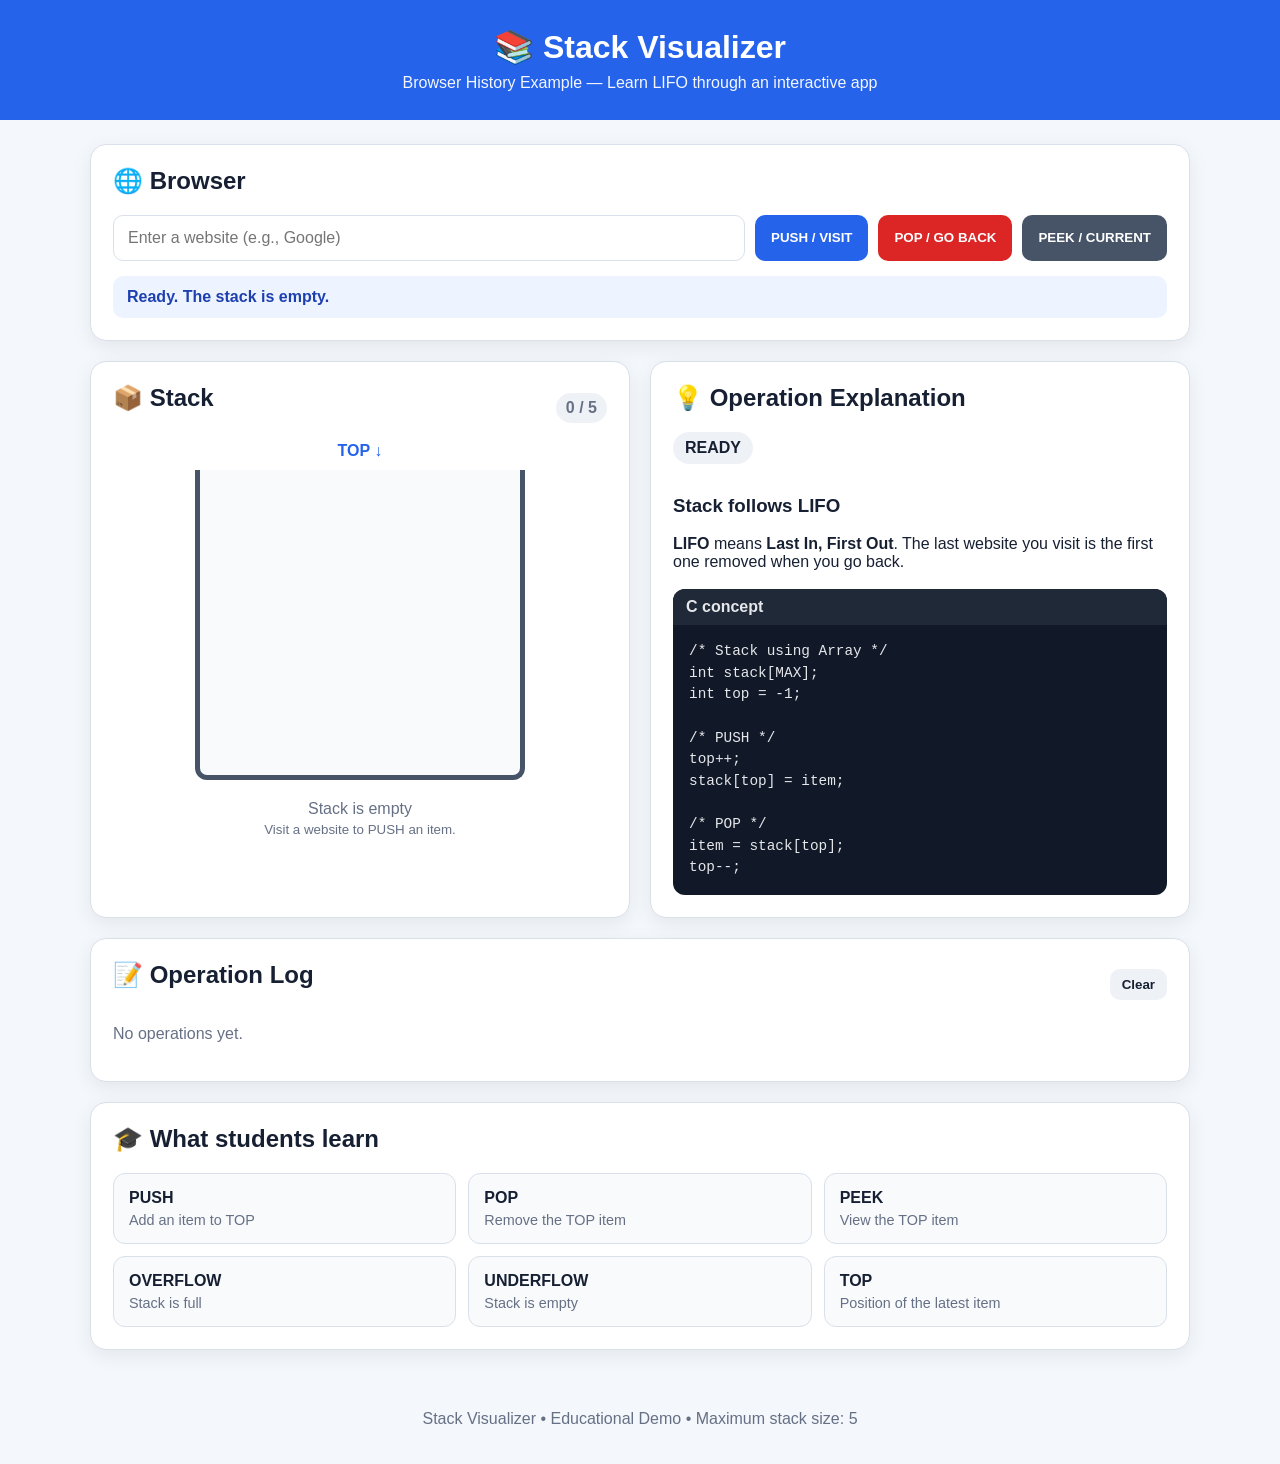
<file: index.html>
<!DOCTYPE html>
<html lang="en">
<head>
  <meta charset="UTF-8">
  <meta name="viewport" content="width=device-width, initial-scale=1.0">
  <title>Stack Visualizer - Browser History</title>
  <link rel="stylesheet" href="style.css">
</head>
<body>
  <header>
    <h1>📚 Stack Visualizer</h1>
    <p>Browser History Example — Learn LIFO through an interactive app</p>
  </header>

  <main class="container">
    <section class="card controls-card">
      <h2>🌐 Browser</h2>
      <div class="input-row">
        <input id="website" type="text" placeholder="Enter a website (e.g., Google)" maxlength="30">
        <button id="pushBtn" class="primary">PUSH / VISIT</button>
        <button id="popBtn" class="danger">POP / GO BACK</button>
        <button id="peekBtn" class="secondary">PEEK / CURRENT</button>
      </div>
      <div class="status" id="status">Ready. The stack is empty.</div>
    </section>

    <section class="grid">
      <div class="card stack-card">
        <div class="section-title">
          <h2>📦 Stack</h2>
          <span class="counter" id="counter">0 / 5</span>
        </div>
        <div class="top-label">TOP ↓</div>
        <div id="stack" class="stack"></div>
        <div class="empty-message" id="emptyMessage">
          Stack is empty<br>
          <small>Visit a website to PUSH an item.</small>
        </div>
      </div>

      <div class="card explanation-card">
        <h2>💡 Operation Explanation</h2>
        <div id="operationBadge" class="badge">READY</div>
        <h3 id="operationTitle">Stack follows LIFO</h3>
        <p id="operationText">
          <strong>LIFO</strong> means <strong>Last In, First Out</strong>.
          The last website you visit is the first one removed when you go back.
        </p>

        <div class="code-box">
          <div class="code-title">C concept</div>
          <pre id="cCode">/* Stack using Array */
int stack[MAX];
int top = -1;

/* PUSH */
top++;
stack[top] = item;

/* POP */
item = stack[top];
top--;</pre>
        </div>
      </div>
    </section>

    <section class="card history-card">
      <div class="section-title">
        <h2>📝 Operation Log</h2>
        <button id="clearBtn" class="small-btn">Clear</button>
      </div>
      <ul id="log"></ul>
      <p id="noLog" class="muted">No operations yet.</p>
    </section>

    <section class="card learning-card">
      <h2>🎓 What students learn</h2>
      <div class="concepts">
        <div><strong>PUSH</strong><span>Add an item to TOP</span></div>
        <div><strong>POP</strong><span>Remove the TOP item</span></div>
        <div><strong>PEEK</strong><span>View the TOP item</span></div>
        <div><strong>OVERFLOW</strong><span>Stack is full</span></div>
        <div><strong>UNDERFLOW</strong><span>Stack is empty</span></div>
        <div><strong>TOP</strong><span>Position of the latest item</span></div>
      </div>
    </section>
  </main>

  <footer>
    <p>Stack Visualizer • Educational Demo • Maximum stack size: 5</p>
  </footer>

  <script src="script.js"></script>
</body>
</html>
</file>
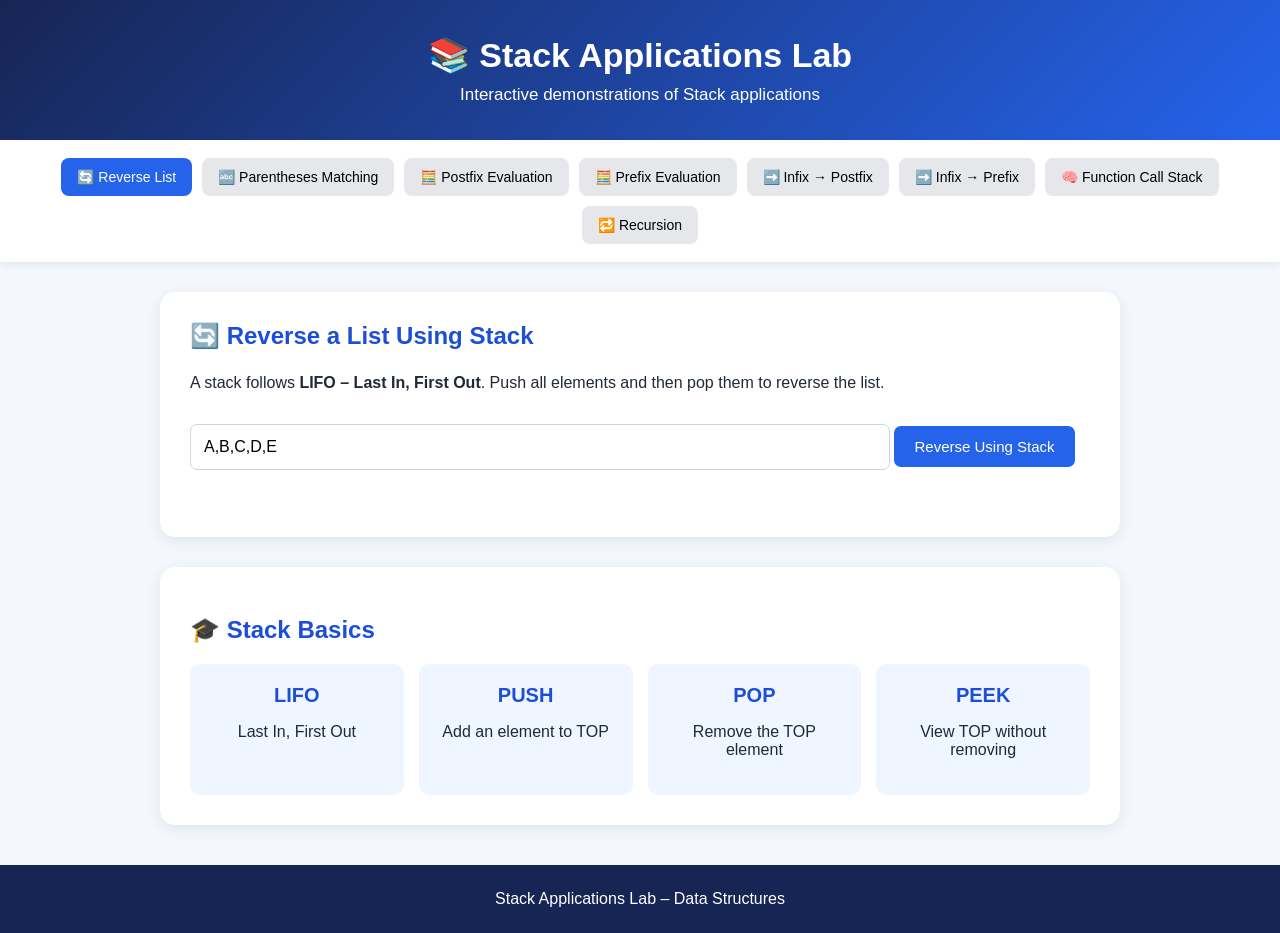
<file: stack-applications/index.html>
<!DOCTYPE html>
<html lang="en">
<head>
  <meta charset="UTF-8">
  <meta name="viewport" content="width=device-width, initial-scale=1.0">
  <title>Stack Applications Lab</title>
  <link rel="stylesheet" href="style.css">
</head>

<body>

<header>
  <h1>📚 Stack Applications Lab</h1>
  <p>Interactive demonstrations of Stack applications</p>
</header>

<nav id="tabs">

  <button data-app="reverse">
    🔄 Reverse List
  </button>

  <button data-app="brackets">
    🔤 Parentheses Matching
  </button>

  <button data-app="postfix">
    🧮 Postfix Evaluation
  </button>

  <button data-app="prefix">
    🧮 Prefix Evaluation
  </button>

  <button data-app="infixPostfix">
    ➡️ Infix → Postfix
  </button>

  <button data-app="infixPrefix">
    ➡️ Infix → Prefix
  </button>

  <button data-app="memory">
    🧠 Function Call Stack
  </button>

  <button data-app="recursion">
    🔁 Recursion
  </button>

</nav>

<main>

<!-- REVERSE LIST -->

<section id="reverse" class="app">

  <h2>🔄 Reverse a List Using Stack</h2>

  <p>
    A stack follows <b>LIFO – Last In, First Out</b>.
    Push all elements and then pop them to reverse the list.
  </p>

  <input
    id="reverseInput"
    value="A,B,C,D,E"
  >

  <button onclick="reverseList()">
    Reverse Using Stack
  </button>

  <div id="reverseOutput"></div>

</section>


<!-- PARENTHESES -->

<section id="brackets" class="app">

  <h2>🔤 Parentheses / Bracket Matching</h2>

  <p>
    A stack can be used to check whether brackets are properly matched.
  </p>

  <input
    id="bracketInput"
    value="(A+B)*[C-{D+E}]"
  >

  <button onclick="checkBrackets()">
    Check Expression
  </button>

  <div id="bracketOutput"></div>

</section>


<!-- POSTFIX -->

<section id="postfix" class="app">

  <h2>🧮 Postfix Expression Evaluation</h2>

  <p>
    Example:
    <code>5 6 2 + * 12 4 / -</code>
  </p>

  <input
    id="postfixInput"
    value="5 6 2 + * 12 4 / -"
  >

  <button onclick="evaluatePostfix()">
    Evaluate
  </button>

  <div id="postfixOutput"></div>

</section>


<!-- PREFIX -->

<section id="prefix" class="app">

  <h2>🧮 Prefix Expression Evaluation</h2>

  <p>
    Example:
    <code>- * 5 + 6 2 / 12 4</code>
  </p>

  <input
    id="prefixInput"
    value="- * 5 + 6 2 / 12 4"
  >

  <button onclick="evaluatePrefix()">
    Evaluate
  </button>

  <div id="prefixOutput"></div>

</section>


<!-- INFIX POSTFIX -->

<section id="infixPostfix" class="app">

  <h2>➡️ Infix to Postfix Conversion</h2>

  <p>
    Example:
    <code>A+B*(C-D)</code>
  </p>

  <input
    id="infixPostfixInput"
    value="A+B*(C-D)"
  >

  <button onclick="convertInfixPostfix()">
    Convert
  </button>

  <div id="infixPostfixOutput"></div>

</section>


<!-- INFIX PREFIX -->

<section id="infixPrefix" class="app">

  <h2>➡️ Infix to Prefix Conversion</h2>

  <p>
    Example:
    <code>A+B*(C-D)</code>
  </p>

  <input
    id="infixPrefixInput"
    value="A+B*(C-D)"
  >

  <button onclick="convertInfixPrefix()">
    Convert
  </button>

  <div id="infixPrefixOutput"></div>

</section>


<!-- MEMORY -->

<section id="memory" class="app">

  <h2>🧠 Systematic Memory Management</h2>

  <p>
    Function calls are stored in the system call stack.
    Each function call creates a stack frame.
  </p>

  <button onclick="memoryDemo()">
    Run Function Call Demo
  </button>

  <div id="memoryOutput"></div>

</section>


<!-- RECURSION -->

<section id="recursion" class="app">

  <h2>🔁 Recursion Using Stack</h2>

  <p>
    Recursive function calls are stored in the call stack.
  </p>

  <input
    id="factorialInput"
    type="number"
    min="1"
    max="8"
    value="5"
  >

  <button onclick="runFactorial()">
    Show Call Stack
  </button>

  <div id="recursionOutput"></div>

</section>


<!-- CONCEPT BOX -->

<section class="concept">

  <h2>🎓 Stack Basics</h2>

  <div class="conceptGrid">

    <div>
      <b>LIFO</b>
      <p>Last In, First Out</p>
    </div>

    <div>
      <b>PUSH</b>
      <p>Add an element to TOP</p>
    </div>

    <div>
      <b>POP</b>
      <p>Remove the TOP element</p>
    </div>

    <div>
      <b>PEEK</b>
      <p>View TOP without removing</p>
    </div>

  </div>

</section>

</main>

<footer>
  Stack Applications Lab – Data Structures
</footer>

<script src="script.js"></script>

</body>
</html>
</file>
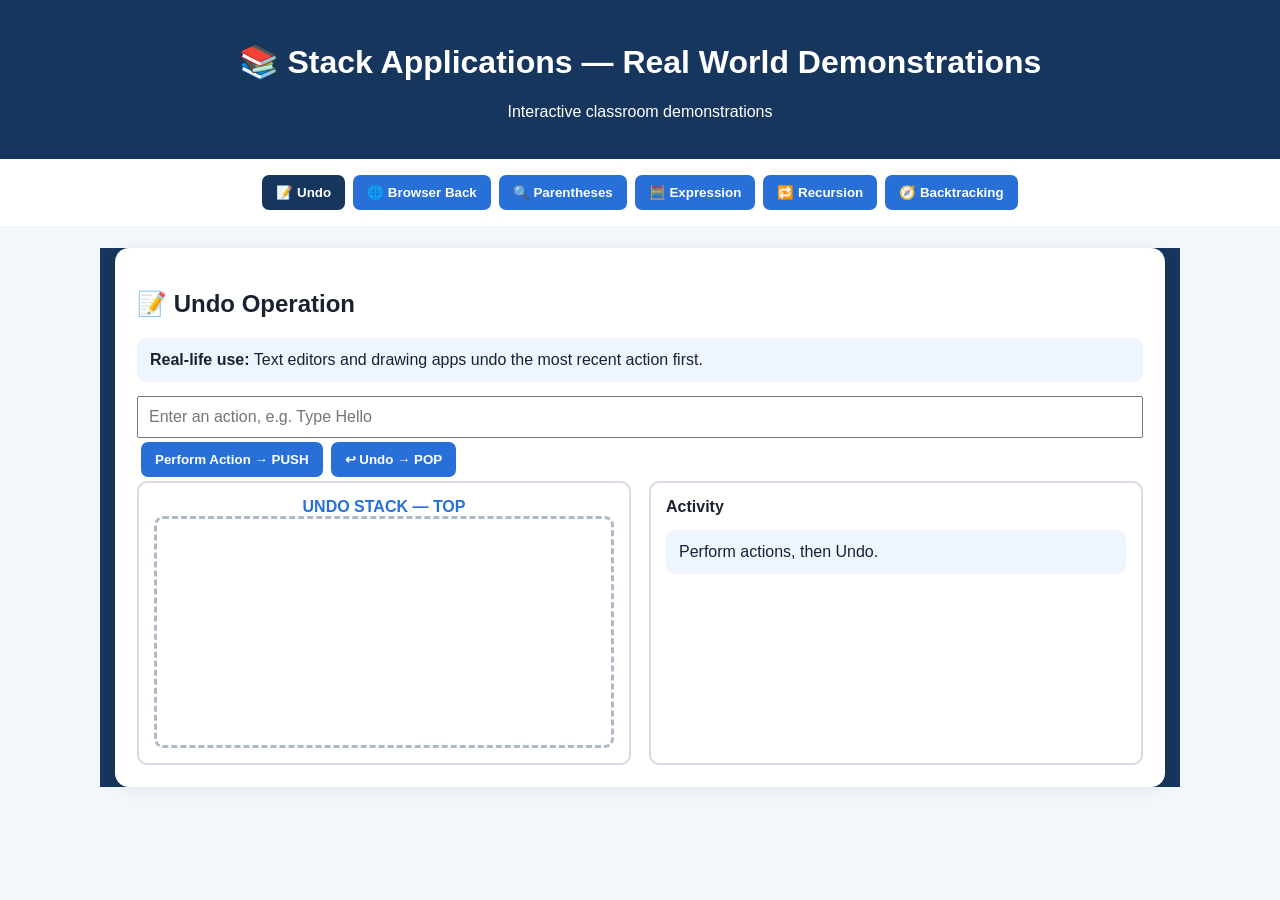
<file: stack-demo/index.html>
<!doctype html><html><head><meta charset="utf-8"><meta name="viewport" content="width=device-width,initial-scale=1"><title>Stack Applications Real World Demo</title>
<style>
body{font-family:Arial;margin:0;background:#f3f6fa;color:#182230}header{background:#17365d;color:white;text-align:center;padding:22px}nav{padding:12px;background:white;text-align:center;position:sticky;top:0}button{padding:10px 14px;margin:4px;border:0;border-radius:7px;background:#2870d8;color:white;font-weight:bold;cursor:pointer}.active{background:#17365d}.page{display:none;max-width:1050px;margin:22px auto;padding:0 15px}.page.active{display:block}.card{background:white;padding:22px;border-radius:14px;box-shadow:0 3px 15px #0001}.explain,.log,.out{padding:13px;border-radius:9px;background:#eef5ff;margin:14px 0}.demo{display:grid;grid-template-columns:1fr 1fr;gap:18px}.panel{border:2px solid #d5dce6;border-radius:10px;padding:15px}.stack{height:210px;border:3px dashed #aeb9c8;border-radius:9px;padding:8px;display:flex;flex-direction:column;justify-content:flex-end;gap:6px}.block{padding:10px;background:#dceaff;border:2px solid #2870d8;border-radius:7px;text-align:center;font-weight:bold}input,textarea{width:100%;padding:10px;font-size:16px;box-sizing:border-box}textarea{height:140px}.error{background:#fff0f0}.top{text-align:center;font-weight:bold;color:#2870d8}@media(max-width:700px){.demo{grid-template-columns:1fr}}
</style></head><body>
<header><h1>📚 Stack Applications — Real World Demonstrations</h1><p>Interactive classroom demonstrations</p></header>
<nav>
<button class="active" onclick="show('undo',this)">📝 Undo</button><button onclick="show('browser',this)">🌐 Browser Back</button><button onclick="show('brackets',this)">🔍 Parentheses</button><button onclick="show('expr',this)">🧮 Expression</button><button onclick="show('rec',this)">🔁 Recursion</button><button onclick="show('back',this)">🧭 Backtracking</button>
</nav>
<section id="undo" class="page active"><div class="card"><h2>📝 Undo Operation</h2><div class="explain"><b>Real-life use:</b> Text editors and drawing apps undo the most recent action first.</div><input id="ai" placeholder="Enter an action, e.g. Type Hello"><br><button onclick="pushUndo()">Perform Action → PUSH</button><button onclick="popUndo()">↩ Undo → POP</button><div class="demo"><div class="panel"><div class="top">UNDO STACK — TOP</div><div id="us" class="stack"></div></div><div class="panel"><b>Activity</b><div id="ul" class="log">Perform actions, then Undo.</div></div></div></div></section>
<section id="browser" class="page"><div class="card"><h2>🌐 Browser Back Button</h2><div class="explain"><b>Real-life use:</b> Browser history can be explained with a stack model: the latest page is handled first when going Back.</div><button onclick="visit('Google')">Google</button><button onclick="visit('YouTube')">YouTube</button><button onclick="visit('Wikipedia')">Wikipedia</button><button onclick="visit('Amazon')">Amazon</button><button onclick="back()">← Back</button><div class="demo"><div class="panel"><div class="top">HISTORY — TOP</div><div id="bs" class="stack"></div></div><div class="panel"><h3 id="current">Home</h3><div id="bl" class="log">Visit a page, then press Back.</div></div></div></div></section>
<section id="brackets" class="page"><div class="card"><h2>🔍 Parenthesis Matching — Code Editor</h2><div class="explain">Programming editors/compilers check <b>() {} []</b> for matching pairs.</div><textarea id="code">if (a > b) {
    printf("A is greater");
}</textarea><br><button onclick="check()">▶ Check Code</button><div id="co" class="out">Click Check Code.</div><div class="demo"><div class="panel"><div class="top">BRACKET STACK — TOP</div><div id="cs" class="stack"></div></div><div id="cl" class="log">Opening brackets are remembered until matching closing brackets appear.</div></div></div></section>
<section id="expr" class="page"><div class="card"><h2>🧮 Expression Evaluation</h2><div class="explain">Calculators and expression-processing systems must handle precedence and parentheses.</div><input id="ei" value="10 + 5 * 2"><br><button onclick="calc()">▶ Calculate</button><div id="eo" class="out">Try 10 + 5 * 2, then (10 + 5) * 2.</div><div class="demo"><div class="panel"><div class="top">CONCEPTUAL STACK</div><div id="es" class="stack"></div></div><div id="el" class="log">Stacks can hold operators/operands during expression processing.</div></div></div></section>
<section id="rec" class="page"><div class="card"><h2>🔁 Recursion — Folder Search</h2><div class="explain">A program can enter folders and subfolders recursively and remember unfinished searches using the call stack.</div><button onclick="folders()">▶ Start Folder Search</button><div class="demo"><div class="panel"><div class="top">CALL STACK — TOP</div><div id="fs" class="stack"></div></div><div id="fl" class="log">Click Start.</div></div></div></section>
<section id="back" class="page"><div class="card"><h2>🧭 Backtracking — Sudoku</h2><div class="explain">A Sudoku solver can make a choice, find a conflict, undo the latest choice, and try another.</div><button onclick="sudoku()">▶ Start Sudoku Demo</button><div class="demo"><div class="panel"><div class="top">DECISION STACK — TOP</div><div id="ss" class="stack"></div></div><div id="sl" class="log">Click Start.</div></div></div></section>
<script>
function show(id,b){document.querySelectorAll('.page').forEach(x=>x.classList.remove('active'));document.getElementById(id).classList.add('active');document.querySelectorAll('nav button').forEach(x=>x.classList.remove('active'));b.classList.add('active')}
function draw(id,a){let e=document.getElementById(id);e.innerHTML='';for(let i=a.length-1;i>=0;i--){let d=document.createElement('div');d.className='block';d.textContent=a[i];e.appendChild(d)}}
let u=[];function pushUndo(){let v=ai.value.trim();if(!v)return;u.push(v);ai.value='';draw('us',u);ul.innerHTML='Performed <b>'+v+'</b> → PUSH'}function popUndo(){if(!u.length){ul.textContent='Nothing to undo.';return}let v=u.pop();draw('us',u);ul.innerHTML='Undo <b>'+v+'</b> → POP'}
let h=[];function visit(p){h.push(p);draw('bs',h);current.textContent=p;bl.innerHTML='Visited <b>'+p+'</b> → PUSH'}function back(){if(!h.length){bl.textContent='Already at Home.';return}let p=h.pop();draw('bs',h);current.textContent=h.length?h[h.length-1]:'Home';bl.innerHTML='Back from <b>'+p+'</b> → POP'}
function check(){let s=code.value,st=[],l=[],pair={')':'(',']':'[','}':'{'},op='([{',cl=')]}';draw('cs',[]);for(let c of s){if(op.includes(c)){st.push(c);l.push(c+' → PUSH');draw('cs',st)}else if(cl.includes(c)){if(!st.length||st[st.length-1]!==pair[c]){co.className='out error';co.innerHTML='<b>Syntax error ❌</b>';clog(l);return}st.pop();l.push(c+' → POP');draw('cs',st)}}co.className='out'+(st.length?' error':'');co.innerHTML=st.length?'<b>Missing closing bracket ❌</b>':'<b>Brackets balanced ✅</b>';clog(l)}function clog(a){cl.innerHTML=a.join('<br>')}
function calc(){let x=ei.value;if(!/^[0-9+\-*/().\s]+$/.test(x)){eo.textContent='Invalid expression';return}try{let r=Function('"use strict";return ('+x+')')();eo.innerHTML='<b>Answer = '+r+'</b>';draw('es',(x.match(/[+\-*/()]/g)||['Result '+r]));el.innerHTML='Expression processed: <b>'+x+'</b><br>Final result: <b>'+r+'</b>'}catch(e){eo.textContent='Invalid expression'}}
function folders(){let ev=[['College','PUSH'],['BCA','PUSH'],['Semester 3','PUSH'],['Data Structures.pdf','FILE'],['Semester 3','POP'],['BCA','POP'],['BSc CS','PUSH'],['Programming.pdf','FILE'],['BSc CS','POP'],['College','POP']],st=[],l=[],i=0;clearInterval(window.ft);ft=setInterval(()=>{if(i>=ev.length)return clearInterval(ft);let [n,t]=ev[i++];if(t==='PUSH'){st.push(n);l.push('Enter '+n+' → PUSH')}else if(t==='POP'){st.pop();l.push('Finish '+n+' → POP')}else l.push('📄 Found '+n);draw('fs',st);fl.innerHTML=l.join('<br>')},700)}
function sudoku(){let ev=[['Cell A = 5','PUSH'],['Cell B = 7','PUSH'],['Cell C = 3','PUSH'],['❌ Conflict: 3','X'],['Undo Cell C = 3','POP'],['Cell C = 8','PUSH'],['❌ Conflict: 8','X'],['Undo Cell C = 8','POP'],['Cell C = 4','PUSH'],['✅ Valid path','X']],st=[],l=[],i=0;clearInterval(window.st);stt=setInterval(()=>{if(i>=ev.length)return clearInterval(stt);let[n,t]=ev[i++];if(t==='PUSH'){st.push(n);l.push(n+' → PUSH')}else if(t==='POP'){st.pop();l.push(n+' → POP / BACKTRACK')}else l.push(n);draw('ss',st);sl.innerHTML=l.join('<br>')},800)}
</script></body></html>
</file>
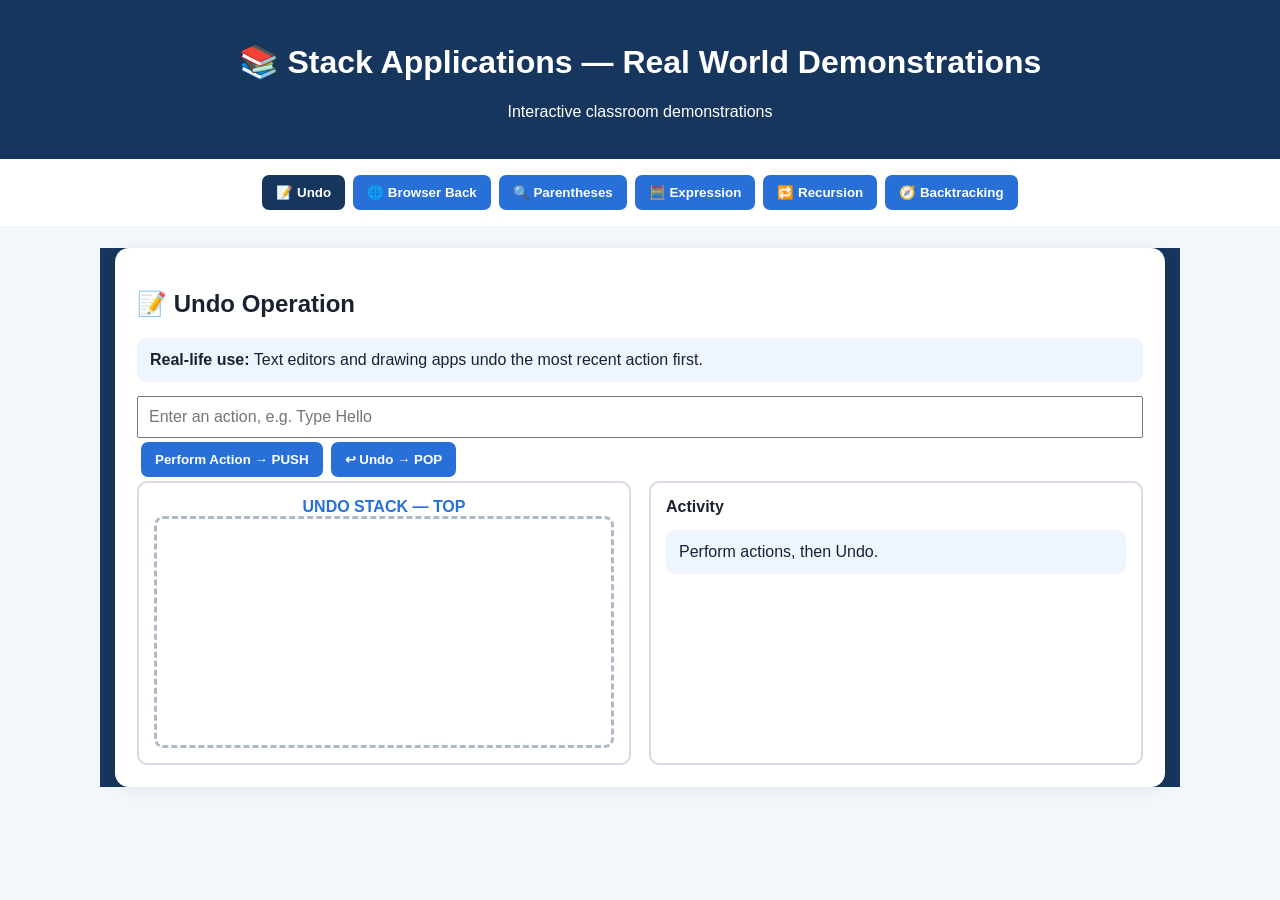
<file: Stack_Applications_Real_World_Demo_NEW.html>
<!doctype html><html><head><meta charset="utf-8"><meta name="viewport" content="width=device-width,initial-scale=1"><title>Stack Applications Real World Demo</title>
<style>
body{font-family:Arial;margin:0;background:#f3f6fa;color:#182230}header{background:#17365d;color:white;text-align:center;padding:22px}nav{padding:12px;background:white;text-align:center;position:sticky;top:0}button{padding:10px 14px;margin:4px;border:0;border-radius:7px;background:#2870d8;color:white;font-weight:bold;cursor:pointer}.active{background:#17365d}.page{display:none;max-width:1050px;margin:22px auto;padding:0 15px}.page.active{display:block}.card{background:white;padding:22px;border-radius:14px;box-shadow:0 3px 15px #0001}.explain,.log,.out{padding:13px;border-radius:9px;background:#eef5ff;margin:14px 0}.demo{display:grid;grid-template-columns:1fr 1fr;gap:18px}.panel{border:2px solid #d5dce6;border-radius:10px;padding:15px}.stack{height:210px;border:3px dashed #aeb9c8;border-radius:9px;padding:8px;display:flex;flex-direction:column;justify-content:flex-end;gap:6px}.block{padding:10px;background:#dceaff;border:2px solid #2870d8;border-radius:7px;text-align:center;font-weight:bold}input,textarea{width:100%;padding:10px;font-size:16px;box-sizing:border-box}textarea{height:140px}.error{background:#fff0f0}.top{text-align:center;font-weight:bold;color:#2870d8}@media(max-width:700px){.demo{grid-template-columns:1fr}}
</style></head><body>
<header><h1>📚 Stack Applications — Real World Demonstrations</h1><p>Interactive classroom demonstrations</p></header>
<nav>
<button class="active" onclick="show('undo',this)">📝 Undo</button><button onclick="show('browser',this)">🌐 Browser Back</button><button onclick="show('brackets',this)">🔍 Parentheses</button><button onclick="show('expr',this)">🧮 Expression</button><button onclick="show('rec',this)">🔁 Recursion</button><button onclick="show('back',this)">🧭 Backtracking</button>
</nav>
<section id="undo" class="page active"><div class="card"><h2>📝 Undo Operation</h2><div class="explain"><b>Real-life use:</b> Text editors and drawing apps undo the most recent action first.</div><input id="ai" placeholder="Enter an action, e.g. Type Hello"><br><button onclick="pushUndo()">Perform Action → PUSH</button><button onclick="popUndo()">↩ Undo → POP</button><div class="demo"><div class="panel"><div class="top">UNDO STACK — TOP</div><div id="us" class="stack"></div></div><div class="panel"><b>Activity</b><div id="ul" class="log">Perform actions, then Undo.</div></div></div></div></section>
<section id="browser" class="page"><div class="card"><h2>🌐 Browser Back Button</h2><div class="explain"><b>Real-life use:</b> Browser history can be explained with a stack model: the latest page is handled first when going Back.</div><button onclick="visit('Google')">Google</button><button onclick="visit('YouTube')">YouTube</button><button onclick="visit('Wikipedia')">Wikipedia</button><button onclick="visit('Amazon')">Amazon</button><button onclick="back()">← Back</button><div class="demo"><div class="panel"><div class="top">HISTORY — TOP</div><div id="bs" class="stack"></div></div><div class="panel"><h3 id="current">Home</h3><div id="bl" class="log">Visit a page, then press Back.</div></div></div></div></section>
<section id="brackets" class="page"><div class="card"><h2>🔍 Parenthesis Matching — Code Editor</h2><div class="explain">Programming editors/compilers check <b>() {} []</b> for matching pairs.</div><textarea id="code">if (a > b) {
    printf("A is greater");
}</textarea><br><button onclick="check()">▶ Check Code</button><div id="co" class="out">Click Check Code.</div><div class="demo"><div class="panel"><div class="top">BRACKET STACK — TOP</div><div id="cs" class="stack"></div></div><div id="cl" class="log">Opening brackets are remembered until matching closing brackets appear.</div></div></div></section>
<section id="expr" class="page"><div class="card"><h2>🧮 Expression Evaluation</h2><div class="explain">Calculators and expression-processing systems must handle precedence and parentheses.</div><input id="ei" value="10 + 5 * 2"><br><button onclick="calc()">▶ Calculate</button><div id="eo" class="out">Try 10 + 5 * 2, then (10 + 5) * 2.</div><div class="demo"><div class="panel"><div class="top">CONCEPTUAL STACK</div><div id="es" class="stack"></div></div><div id="el" class="log">Stacks can hold operators/operands during expression processing.</div></div></div></section>
<section id="rec" class="page"><div class="card"><h2>🔁 Recursion — Folder Search</h2><div class="explain">A program can enter folders and subfolders recursively and remember unfinished searches using the call stack.</div><button onclick="folders()">▶ Start Folder Search</button><div class="demo"><div class="panel"><div class="top">CALL STACK — TOP</div><div id="fs" class="stack"></div></div><div id="fl" class="log">Click Start.</div></div></div></section>
<section id="back" class="page"><div class="card"><h2>🧭 Backtracking — Sudoku</h2><div class="explain">A Sudoku solver can make a choice, find a conflict, undo the latest choice, and try another.</div><button onclick="sudoku()">▶ Start Sudoku Demo</button><div class="demo"><div class="panel"><div class="top">DECISION STACK — TOP</div><div id="ss" class="stack"></div></div><div id="sl" class="log">Click Start.</div></div></div></section>
<script>
function show(id,b){document.querySelectorAll('.page').forEach(x=>x.classList.remove('active'));document.getElementById(id).classList.add('active');document.querySelectorAll('nav button').forEach(x=>x.classList.remove('active'));b.classList.add('active')}
function draw(id,a){let e=document.getElementById(id);e.innerHTML='';for(let i=a.length-1;i>=0;i--){let d=document.createElement('div');d.className='block';d.textContent=a[i];e.appendChild(d)}}
let u=[];function pushUndo(){let v=ai.value.trim();if(!v)return;u.push(v);ai.value='';draw('us',u);ul.innerHTML='Performed <b>'+v+'</b> → PUSH'}function popUndo(){if(!u.length){ul.textContent='Nothing to undo.';return}let v=u.pop();draw('us',u);ul.innerHTML='Undo <b>'+v+'</b> → POP'}
let h=[];function visit(p){h.push(p);draw('bs',h);current.textContent=p;bl.innerHTML='Visited <b>'+p+'</b> → PUSH'}function back(){if(!h.length){bl.textContent='Already at Home.';return}let p=h.pop();draw('bs',h);current.textContent=h.length?h[h.length-1]:'Home';bl.innerHTML='Back from <b>'+p+'</b> → POP'}
function check(){let s=code.value,st=[],l=[],pair={')':'(',']':'[','}':'{'},op='([{',cl=')]}';draw('cs',[]);for(let c of s){if(op.includes(c)){st.push(c);l.push(c+' → PUSH');draw('cs',st)}else if(cl.includes(c)){if(!st.length||st[st.length-1]!==pair[c]){co.className='out error';co.innerHTML='<b>Syntax error ❌</b>';clog(l);return}st.pop();l.push(c+' → POP');draw('cs',st)}}co.className='out'+(st.length?' error':'');co.innerHTML=st.length?'<b>Missing closing bracket ❌</b>':'<b>Brackets balanced ✅</b>';clog(l)}function clog(a){cl.innerHTML=a.join('<br>')}
function calc(){let x=ei.value;if(!/^[0-9+\-*/().\s]+$/.test(x)){eo.textContent='Invalid expression';return}try{let r=Function('"use strict";return ('+x+')')();eo.innerHTML='<b>Answer = '+r+'</b>';draw('es',(x.match(/[+\-*/()]/g)||['Result '+r]));el.innerHTML='Expression processed: <b>'+x+'</b><br>Final result: <b>'+r+'</b>'}catch(e){eo.textContent='Invalid expression'}}
function folders(){let ev=[['College','PUSH'],['BCA','PUSH'],['Semester 3','PUSH'],['Data Structures.pdf','FILE'],['Semester 3','POP'],['BCA','POP'],['BSc CS','PUSH'],['Programming.pdf','FILE'],['BSc CS','POP'],['College','POP']],st=[],l=[],i=0;clearInterval(window.ft);ft=setInterval(()=>{if(i>=ev.length)return clearInterval(ft);let [n,t]=ev[i++];if(t==='PUSH'){st.push(n);l.push('Enter '+n+' → PUSH')}else if(t==='POP'){st.pop();l.push('Finish '+n+' → POP')}else l.push('📄 Found '+n);draw('fs',st);fl.innerHTML=l.join('<br>')},700)}
function sudoku(){let ev=[['Cell A = 5','PUSH'],['Cell B = 7','PUSH'],['Cell C = 3','PUSH'],['❌ Conflict: 3','X'],['Undo Cell C = 3','POP'],['Cell C = 8','PUSH'],['❌ Conflict: 8','X'],['Undo Cell C = 8','POP'],['Cell C = 4','PUSH'],['✅ Valid path','X']],st=[],l=[],i=0;clearInterval(window.st);stt=setInterval(()=>{if(i>=ev.length)return clearInterval(stt);let[n,t]=ev[i++];if(t==='PUSH'){st.push(n);l.push(n+' → PUSH')}else if(t==='POP'){st.pop();l.push(n+' → POP / BACKTRACK')}else l.push(n);draw('ss',st);sl.innerHTML=l.join('<br>')},800)}
</script></body></html>
</file>
<file: style.css>
* {
  box-sizing: border-box;
}

:root {
  --bg: #f4f7fb;
  --card: #ffffff;
  --text: #172033;
  --muted: #667085;
  --border: #d9e0ea;
  --primary: #2563eb;
  --primary-dark: #1d4ed8;
  --danger: #dc2626;
  --danger-dark: #b91c1c;
  --secondary: #475467;
  --success: #15803d;
  --warning: #b45309;
}

body {
  margin: 0;
  font-family: Arial, Helvetica, sans-serif;
  background: var(--bg);
  color: var(--text);
}

header {
  text-align: center;
  padding: 28px 16px;
  background: var(--primary);
  color: white;
}

header h1 {
  margin: 0 0 8px;
  font-size: 2rem;
}

header p {
  margin: 0;
  opacity: 0.95;
}

.container {
  width: min(1100px, 92%);
  margin: 24px auto;
}

.card {
  background: var(--card);
  border: 1px solid var(--border);
  border-radius: 16px;
  padding: 22px;
  margin-bottom: 20px;
  box-shadow: 0 6px 20px rgba(20, 35, 60, 0.07);
}

h2 {
  margin-top: 0;
}

.input-row {
  display: flex;
  gap: 10px;
  flex-wrap: wrap;
}

input {
  flex: 1 1 230px;
  padding: 13px 14px;
  border: 1px solid var(--border);
  border-radius: 10px;
  font-size: 1rem;
  outline: none;
}

input:focus {
  border-color: var(--primary);
}

button {
  border: 0;
  border-radius: 10px;
  padding: 12px 16px;
  font-weight: bold;
  cursor: pointer;
  transition: transform 0.15s, opacity 0.15s;
}

button:hover {
  transform: translateY(-1px);
}

button:active {
  transform: translateY(1px);
}

.primary {
  background: var(--primary);
  color: white;
}

.primary:hover {
  background: var(--primary-dark);
}

.danger {
  background: var(--danger);
  color: white;
}

.danger:hover {
  background: var(--danger-dark);
}

.secondary {
  background: var(--secondary);
  color: white;
}

.small-btn {
  background: #eef2f7;
  color: var(--text);
  padding: 8px 12px;
}

.status {
  margin-top: 15px;
  padding: 12px 14px;
  background: #eef4ff;
  border-radius: 10px;
  color: #1e40af;
  font-weight: 600;
}

.grid {
  display: grid;
  grid-template-columns: 1fr 1fr;
  gap: 20px;
}

.section-title {
  display: flex;
  align-items: center;
  justify-content: space-between;
  gap: 10px;
}

.counter {
  background: #eef2f7;
  padding: 6px 10px;
  border-radius: 20px;
  font-weight: bold;
  color: var(--muted);
}

.top-label {
  text-align: center;
  font-weight: bold;
  margin: 10px 0;
  color: var(--primary);
}

.stack {
  width: min(330px, 90%);
  min-height: 310px;
  margin: auto;
  display: flex;
  flex-direction: column;
  justify-content: flex-end;
  border-left: 5px solid #475467;
  border-right: 5px solid #475467;
  border-bottom: 5px solid #475467;
  border-radius: 0 0 12px 12px;
  padding: 10px;
  background: #f8fafc;
}

.stack-item {
  padding: 15px 12px;
  margin-top: 8px;
  border-radius: 9px;
  background: #dbeafe;
  border: 2px solid #60a5fa;
  text-align: center;
  font-weight: bold;
  animation: pushIn 0.35s ease;
}

.stack-item.top-item {
  background: #bfdbfe;
  border-color: var(--primary);
  box-shadow: 0 0 0 3px rgba(37, 99, 235, 0.12);
}

.stack-item.removing {
  animation: popOut 0.35s ease forwards;
}

.empty-message {
  text-align: center;
  color: var(--muted);
  margin-top: 20px;
}

.empty-message small {
  line-height: 1.8;
}

.badge {
  display: inline-block;
  padding: 7px 12px;
  border-radius: 20px;
  background: #eef2f7;
  font-weight: bold;
  margin-bottom: 12px;
}

.code-box {
  background: #111827;
  color: #e5e7eb;
  border-radius: 12px;
  overflow: hidden;
  margin-top: 18px;
}

.code-title {
  padding: 9px 13px;
  background: #1f2937;
  font-weight: bold;
}

pre {
  margin: 0;
  padding: 16px;
  overflow-x: auto;
  line-height: 1.5;
  font-size: 0.9rem;
}

#log {
  list-style: none;
  padding: 0;
  margin: 0;
}

#log li {
  padding: 10px 12px;
  border-bottom: 1px solid var(--border);
}

.muted {
  color: var(--muted);
}

.concepts {
  display: grid;
  grid-template-columns: repeat(3, 1fr);
  gap: 12px;
}

.concepts div {
  padding: 15px;
  background: #f8fafc;
  border: 1px solid var(--border);
  border-radius: 12px;
}

.concepts strong,
.concepts span {
  display: block;
}

.concepts span {
  margin-top: 5px;
  color: var(--muted);
  font-size: 0.9rem;
}

footer {
  text-align: center;
  padding: 20px;
  color: var(--muted);
}

@keyframes pushIn {
  from {
    opacity: 0;
    transform: translateY(-25px) scale(0.95);
  }
  to {
    opacity: 1;
    transform: translateY(0) scale(1);
  }
}

@keyframes popOut {
  from {
    opacity: 1;
    transform: translateX(0);
  }
  to {
    opacity: 0;
    transform: translateX(100px);
  }
}

@media (max-width: 800px) {
  .grid {
    grid-template-columns: 1fr;
  }

  .concepts {
    grid-template-columns: 1fr 1fr;
  }
}

@media (max-width: 500px) {
  header h1 {
    font-size: 1.55rem;
  }

  .card {
    padding: 16px;
  }

  .concepts {
    grid-template-columns: 1fr;
  }

  button {
    flex: 1 1 100%;
  }
}
</file>
<file: stack-applications/style.css>
* {
  box-sizing: border-box;
}

body {
  margin: 0;
  font-family: Arial, sans-serif;
  background: #f4f7fb;
  color: #1f2937;
}

header {
  background: linear-gradient(135deg, #172554, #2563eb);
  color: white;
  text-align: center;
  padding: 35px 20px;
}

header h1 {
  margin: 0 0 10px;
  font-size: 34px;
}

header p {
  margin: 0;
  font-size: 17px;
}

nav {
  display: flex;
  flex-wrap: wrap;
  gap: 10px;
  justify-content: center;
  padding: 18px;
  background: white;
  box-shadow: 0 2px 8px rgba(0,0,0,0.08);
}

nav button {
  border: none;
  padding: 11px 16px;
  border-radius: 8px;
  background: #e5e7eb;
  cursor: pointer;
  font-size: 14px;
  transition: 0.2s;
}

nav button:hover {
  background: #bfdbfe;
  transform: translateY(-2px);
}

nav button.active {
  background: #2563eb;
  color: white;
}

main {
  max-width: 1000px;
  margin: 30px auto;
  padding: 0 20px;
}

.app {
  display: none;
  background: white;
  padding: 30px;
  border-radius: 15px;
  box-shadow: 0 4px 15px rgba(0,0,0,0.08);
  animation: fadeIn 0.3s ease;
}

.app.active {
  display: block;
}

.app h2 {
  margin-top: 0;
  color: #1d4ed8;
}

.app p {
  line-height: 1.6;
}

input {
  width: 100%;
  max-width: 700px;
  padding: 13px;
  margin: 12px 0;
  border: 1px solid #cbd5e1;
  border-radius: 7px;
  font-size: 16px;
}

.app button {
  background: #2563eb;
  color: white;
  border: none;
  padding: 12px 20px;
  border-radius: 7px;
  cursor: pointer;
  font-size: 15px;
  margin: 5px 0;
}

.app button:hover {
  background: #1d4ed8;
}

#reverseOutput,
#bracketOutput,
#postfixOutput,
#prefixOutput,
#infixPostfixOutput,
#infixPrefixOutput,
#memoryOutput,
#recursionOutput {
  margin-top: 25px;
}

.result {
  background: #eff6ff;
  border-left: 5px solid #2563eb;
  padding: 18px;
  border-radius: 8px;
  margin-top: 15px;
}

.stack-container {
  display: flex;
  flex-direction: column-reverse;
  align-items: center;
  gap: 5px;
  margin: 20px 0;
}

.stack-item {
  width: 180px;
  padding: 12px;
  text-align: center;
  background: #dbeafe;
  border: 2px solid #2563eb;
  border-radius: 6px;
  animation: pop 0.3s ease;
}

.stack-item.top {
  background: #bfdbfe;
  font-weight: bold;
}

.step {
  padding: 10px;
  margin: 6px 0;
  background: #f8fafc;
  border-radius: 6px;
  border-left: 4px solid #60a5fa;
}

.success {
  color: #15803d;
  font-weight: bold;
}

.error {
  color: #dc2626;
  font-weight: bold;
}

code {
  background: #e5e7eb;
  padding: 3px 7px;
  border-radius: 4px;
}

.concept {
  margin-top: 30px;
  background: white;
  padding: 30px;
  border-radius: 15px;
  box-shadow: 0 4px 15px rgba(0,0,0,0.08);
}

.concept h2 {
  color: #1d4ed8;
}

.conceptGrid {
  display: grid;
  grid-template-columns: repeat(4, 1fr);
  gap: 15px;
}

.conceptGrid div {
  background: #eff6ff;
  padding: 20px;
  text-align: center;
  border-radius: 10px;
}

.conceptGrid b {
  font-size: 20px;
  color: #1d4ed8;
}

footer {
  text-align: center;
  padding: 25px;
  margin-top: 40px;
  background: #172554;
  color: white;
}

@keyframes fadeIn {
  from {
    opacity: 0;
    transform: translateY(10px);
  }

  to {
    opacity: 1;
    transform: translateY(0);
  }
}

@keyframes pop {
  from {
    transform: scale(0.8);
    opacity: 0;
  }

  to {
    transform: scale(1);
    opacity: 1;
  }
}

@media (max-width: 700px) {

  header h1 {
    font-size: 25px;
  }

  .conceptGrid {
    grid-template-columns: 1fr 1fr;
  }

  .app {
    padding: 20px;
  }
}
</file>
